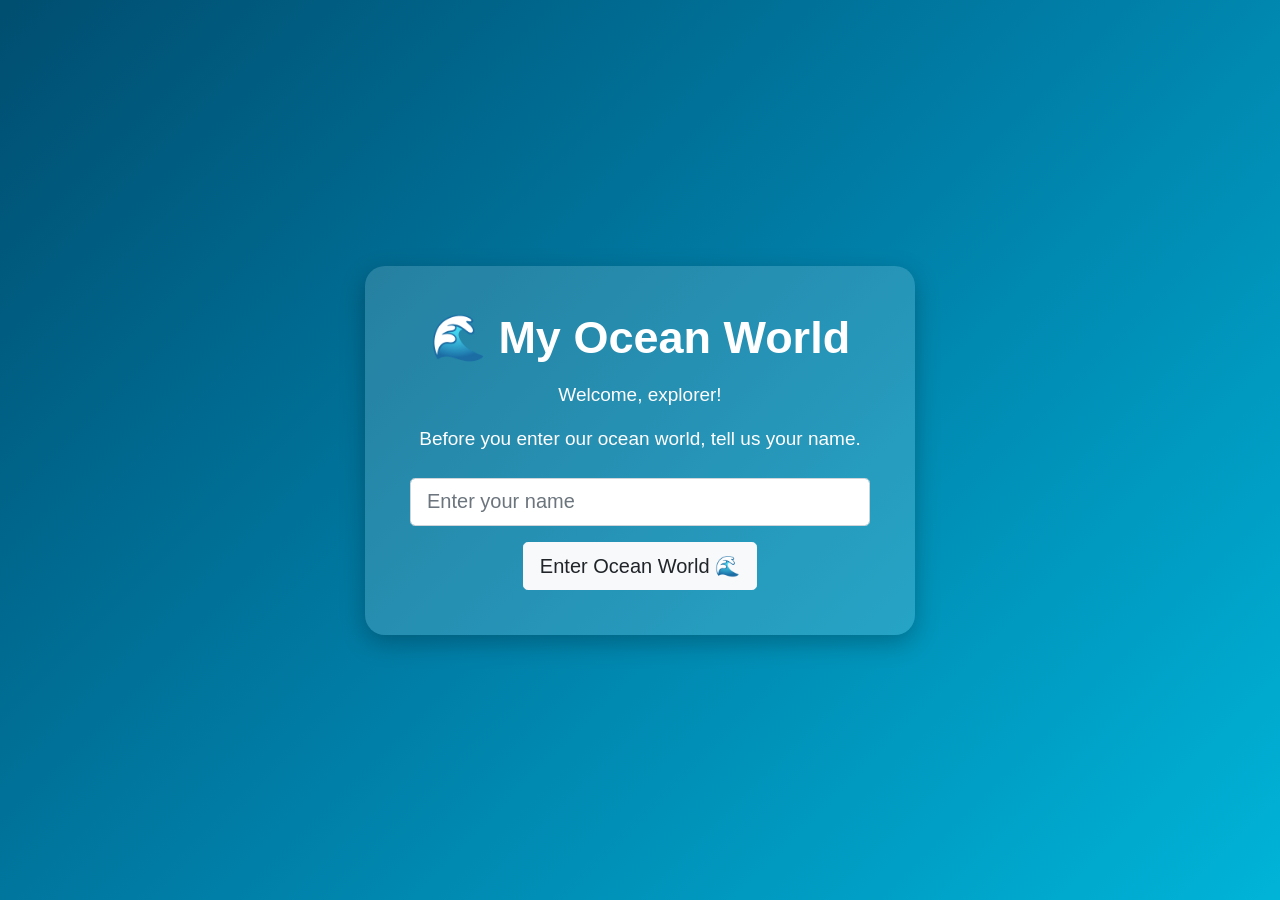
<file: index.html>
<!DOCTYPE html>
<html lang="en">
<head>
    <meta charset="utf-8">
    <meta name="viewport" content="width=device-width, initial-scale=1">
    <title>My Ocean World</title>

    <link rel="stylesheet" href="https://maxcdn.bootstrapcdn.com/bootstrap/4.3.1/css/bootstrap.min.css">
    <link rel="stylesheet" href="styles.css">
</head>

<body>
    <div id="nameScreen">
        <div class="name-box">
            <h1>🌊 My Ocean World</h1>
            <p class="mt-3">Welcome, explorer!</p>
            <p>Before you enter our ocean world, tell us your name.</p>

            <form id="nameForm">
                <div class="form-group mt-4">
                    <input
                        type="text"
                        id="visitorName"
                        class="form-control form-control-lg"
                        placeholder="Enter your name"
                        autocomplete="off"
                        required>
                </div>

                <button type="submit" class="btn btn-light btn-lg">
                    Enter Ocean World 🌊
                </button>
            </form>
        </div>
    </div>

    <div id="loadingScreen">
        <div>
            <div class="spinner-border text-light loading-spinner" role="status">
                <span class="sr-only">Loading...</span>
            </div>

            <h2>Diving into Ocean World...</h2>
            <p>Get ready for an underwater adventure! 🦈</p>
        </div>
    </div>

    <div id="mainWebsite">
        <nav class="navbar navbar-expand-sm">
            <div class="container">
                <a class="navbar-brand font-weight-bold" href="index.html">
                    🌊 Ocean World
                </a>

                <ul class="navbar-nav ml-auto">
                    <li class="nav-item">
                        <a class="nav-link" href="index.html">Home</a>
                    </li>
                    <li class="nav-item">
                        <a class="nav-link" href="animals.html">Sea Animals</a>
                    </li>
                    <li class="nav-item">
                        <a class="nav-link" href="coral.html">Coral Reefs</a>
                    </li>
                    <li class="nav-item">
                        <a class="nav-link" href="facts.html">Ocean Facts</a>
                    </li>
                </ul>
            </div>
        </nav>

        <section class="welcome-section">
            <div class="container">
                <h1 id="welcomeMessage">Welcome to My Ocean World! 🌊</h1>
                <p>
                    Discover amazing sea animals, colourful coral reefs,
                    and fascinating secrets beneath the waves.
                </p>
            </div>
        </section>

        <main class="container">
            <h2 class="section-title">🦈 Amazing Sea Animals</h2>

            <div class="row">
                <div class="col-md-4">
                    <div class="card">
                        <img
                            src="https://images.unsplash.com/photo-1560275619-4662e36fa65c?auto=format&fit=crop&w=900&q=80"
                            class="card-img-top"
                            alt="Shark swimming underwater"
                            loading="lazy">

                        <div class="card-body">
                            <h5 class="card-title">Shark</h5>
                            <p class="card-text">
                                Sharks are powerful marine predators that
                                help keep ocean ecosystems balanced.
                            </p>
                            <a href="animals.html" class="btn btn-primary">Explore</a>
                        </div>
                    </div>
                </div>

                <div class="col-md-4">
                    <div class="card">
                        <img
                            src="https://images.unsplash.com/photo-1437622368342-7a3d73a34c8f?auto=format&fit=crop&w=900&q=80"
                            class="card-img-top"
                            alt="Green sea turtle underwater"
                            loading="lazy">

                        <div class="card-body">
                            <h5 class="card-title">Sea Turtle</h5>
                            <p class="card-text">
                                Sea turtles travel across oceans and return
                                to beaches to lay eggs.
                            </p>
                            <a href="animals.html" class="btn btn-success">Explore</a>
                        </div>
                    </div>
                </div>

                <div class="col-md-4">
                    <div class="card">
                        <img
                            src="https://images.unsplash.com/photo-1545671913-b89ac1b4ac10?auto=format&fit=crop&w=900&q=80"
                            class="card-img-top"
                            alt="Octopus underwater"
                            loading="lazy">

                        <div class="card-body">
                            <h5 class="card-title">Octopus</h5>
                            <p class="card-text">
                                Octopuses have eight arms and can change
                                their colour.
                            </p>
                            <a href="animals.html" class="btn btn-info">Explore</a>
                        </div>
                    </div>
                </div>
            </div>

            <h2 class="section-title">🪸 Discover Coral Reefs</h2>

            <div class="jumbotron">
                <h3>Life Beneath the Waves</h3>
                <p>
                    Coral reefs are colourful underwater ecosystems that
                    provide homes for thousands of marine animals.
                </p>
                <a href="coral.html" class="btn btn-primary">
                    Explore Coral Reefs
                </a>
            </div>

            <h2 class="section-title">📖 Explore More Ocean Pages</h2>

            <ul class="pagination justify-content-center">
                <li class="page-item disabled">
                    <a class="page-link" href="#">Previous</a>
                </li>
                <li class="page-item active">
                    <a class="page-link" href="index.html">1</a>
                </li>
                <li class="page-item">
                    <a class="page-link" href="animals.html">2</a>
                </li>
                <li class="page-item">
                    <a class="page-link" href="coral.html">3</a>
                </li>
                <li class="page-item">
                    <a class="page-link" href="facts.html">Next</a>
                </li>
            </ul>
        </main>

        <footer>
            <p class="mb-0">
                © 2026 My Ocean World | Discover • Explore • Protect
            </p>
        </footer>
    </div>

    <script src="script.js"></script>
</body>
</html>
</file>
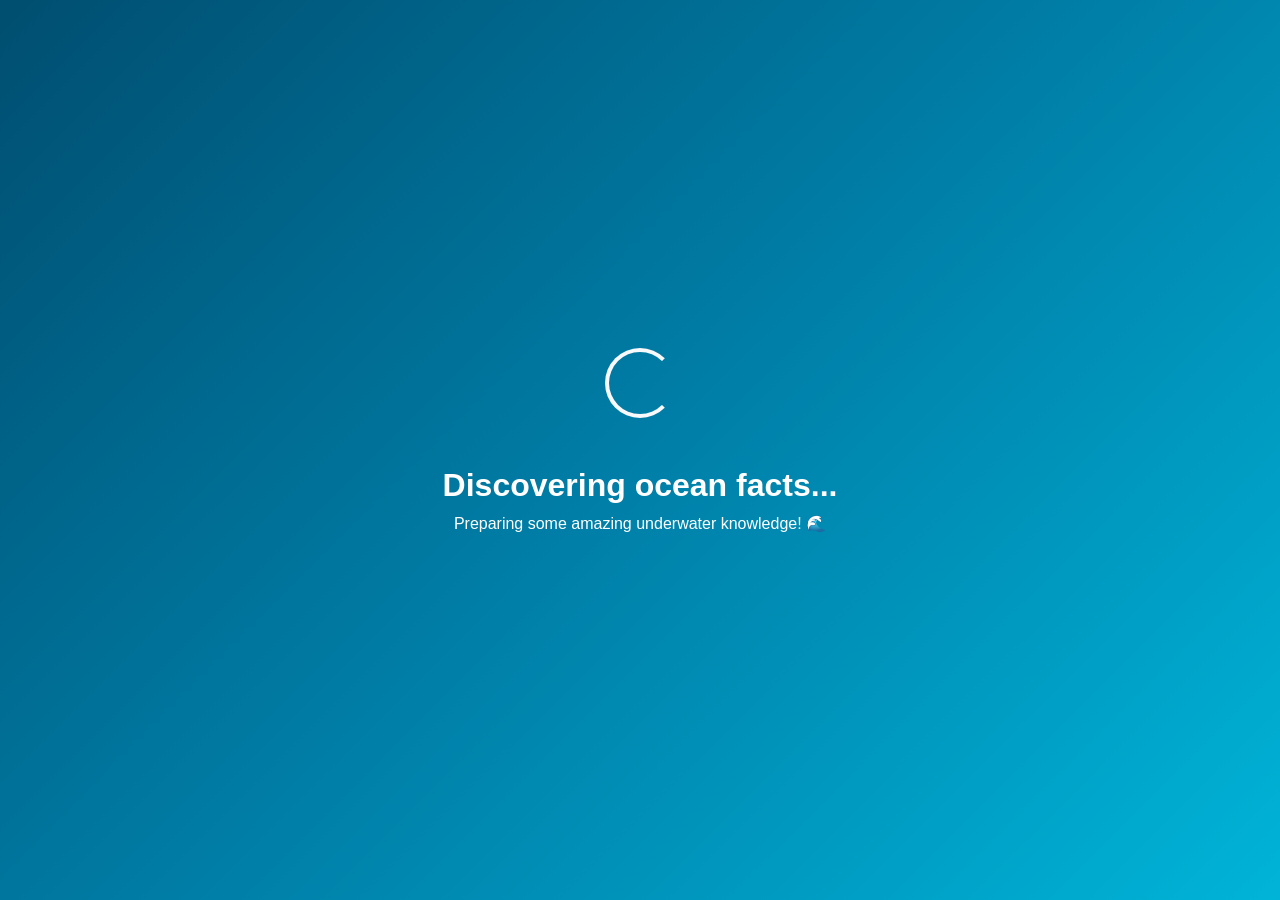
<file: facts.html>
<!DOCTYPE html>
<html lang="en">
<head>
    <meta charset="utf-8">
    <meta name="viewport" content="width=device-width, initial-scale=1">
    <title>Ocean Facts | My Ocean World</title>

    <link rel="stylesheet" href="https://maxcdn.bootstrapcdn.com/bootstrap/4.3.1/css/bootstrap.min.css">
    <link rel="stylesheet" href="styles.css">

    <style>
        #loadingScreen {
            position: fixed;
            top: 0;
            left: 0;
            z-index: 9999;
            display: flex;
            width: 100%;
            height: 100vh;
            align-items: center;
            justify-content: center;
            text-align: center;
            color: white;
            background: linear-gradient(135deg, #004e70, #007ea7, #00b4d8);
        }

        #mainWebsite {
            display: none;
        }

        .facts-hero {
            padding: 90px 20px;
            color: white;
            text-align: center;
            background:
                linear-gradient(rgba(0, 78, 112, 0.7), rgba(0, 174, 239, 0.7)),
                url("https://images.unsplash.com/photo-1484291470158-b8f8d608850d?auto=format&fit=crop&w=1600&q=80")
                center/cover;
        }

        .facts-hero h1 {
            font-size: 48px;
            font-weight: bold;
        }

        .fact-card {
            height: 100%;
            padding: 28px;
            background: white;
            border: none;
            border-radius: 10px;
            box-shadow: 0 4px 12px rgba(0, 0, 0, 0.15);
            transition: transform 0.3s;
        }

        .fact-card:hover {
            transform: translateY(-7px);
        }

        .fact-icon {
            font-size: 42px;
        }

        .fact-card h3 {
            margin-top: 15px;
            color: #006994;
            font-weight: bold;
        }

        .fun-fact {
            padding: 35px;
            color: white;
            text-align: center;
            background: linear-gradient(135deg, #007ea7, #00b4d8);
            border-radius: 10px;
        }

        .fun-fact h2 {
            font-weight: bold;
        }
    </style>
</head>

<body>
    <div id="loadingScreen">
        <div>
            <div class="spinner-border text-light mb-4"
                 style="width: 70px; height: 70px;"
                 role="status">
                <span class="sr-only">Loading...</span>
            </div>

            <h2>Discovering ocean facts...</h2>
            <p>Preparing some amazing underwater knowledge! 🌊</p>
        </div>
    </div>

    <div id="mainWebsite">
        <nav class="navbar navbar-expand-sm">
            <div class="container">
                <a class="navbar-brand font-weight-bold" href="index.html">
                    🌊 Ocean World
                </a>

                <ul class="navbar-nav ml-auto">
                    <li class="nav-item">
                        <a class="nav-link" href="index.html">Home</a>
                    </li>
                    <li class="nav-item">
                        <a class="nav-link" href="animals.html">Sea Animals</a>
                    </li>
                    <li class="nav-item">
                        <a class="nav-link" href="coral.html">Coral Reefs</a>
                    </li>
                    <li class="nav-item active">
                        <a class="nav-link" href="facts.html">Ocean Facts</a>
                    </li>
                </ul>
            </div>
        </nav>

        <header class="facts-hero">
            <div class="container">
                <h1>Fun Ocean Facts 🌊</h1>
                <p class="lead mb-0">
                    Learn fascinating facts about the ocean and sea animals.
                </p>
            </div>
        </header>

        <main class="container py-4">
            <h2 class="section-title">Amazing Ocean Facts</h2>

            <section class="row">
                <div class="col-md-4 mb-4">
                    <div class="fact-card text-center">
                        <div class="fact-icon">🌍</div>
                        <h3>Most of Earth</h3>
                        <p>
                            Oceans cover more than 70% of Earth's surface and contain
                            most of the planet's water.
                        </p>
                    </div>
                </div>

                <div class="col-md-4 mb-4">
                    <div class="fact-card text-center">
                        <div class="fact-icon">🌊</div>
                        <h3>Deep Waters</h3>
                        <p>
                            The deepest known part of the ocean is the Mariana Trench,
                            which is deeper than Mount Everest is tall.
                        </p>
                    </div>
                </div>

                <div class="col-md-4 mb-4">
                    <div class="fact-card text-center">
                        <div class="fact-icon">💨</div>
                        <h3>Ocean Oxygen</h3>
                        <p>
                            Tiny ocean plants called phytoplankton produce a large
                            amount of the oxygen we breathe.
                        </p>
                    </div>
                </div>
            </section>

            <h2 class="section-title">Fun Sea Animal Facts</h2>

            <section class="row">
                <div class="col-md-4 mb-4">
                    <div class="fact-card text-center">
                        <div class="fact-icon">🦈</div>
                        <h3>Sharks</h3>
                        <p>
                            Sharks have existed for more than 400 million years,
                            long before the dinosaurs appeared.
                        </p>
                    </div>
                </div>

                <div class="col-md-4 mb-4">
                    <div class="fact-card text-center">
                        <div class="fact-icon">🐢</div>
                        <h3>Sea Turtles</h3>
                        <p>
                            Some sea turtles can travel thousands of kilometres and
                            return to the beach where they were born.
                        </p>
                    </div>
                </div>

                <div class="col-md-4 mb-4">
                    <div class="fact-card text-center">
                        <div class="fact-icon">🐙</div>
                        <h3>Octopuses</h3>
                        <p>
                            Octopuses have three hearts, blue blood, and eight arms
                            covered with suction cups.
                        </p>
                    </div>
                </div>
            </section>

            <section class="fun-fact my-4">
                <h2>Did You Know? 🐋</h2>
                <p class="mb-0">
                    The blue whale is the largest animal ever known to have lived
                    on Earth. Its heart can be as large as a small car!
                </p>
            </section>

            <h2 class="section-title">More Interesting Facts</h2>

            <section class="row">
                <div class="col-md-6 mb-4">
                    <div class="fact-card">
                        <h3>🐬 Dolphins</h3>
                        <p>
                            Dolphins communicate using clicks, whistles, and body
                            movements. They can also recognise themselves in mirrors.
                        </p>
                    </div>
                </div>

                <div class="col-md-6 mb-4">
                    <div class="fact-card">
                        <h3>🪼 Jellyfish</h3>
                        <p>
                            Jellyfish have no bones, brain, or heart. They use their
                            tentacles to catch food and protect themselves.
                        </p>
                    </div>
                </div>

                <div class="col-md-6 mb-4">
                    <div class="fact-card">
                        <h3>⭐ Starfish</h3>
                        <p>
                            Starfish are not actually fish. They are animals that can
                            regrow some of their lost arms.
                        </p>
                    </div>
                </div>

                <div class="col-md-6 mb-4">
                    <div class="fact-card">
                        <h3>🪸 Coral Reefs</h3>
                        <p>
                            Coral reefs are home to about 25% of all marine species,
                            even though they cover less than 1% of the ocean floor.
                        </p>
                    </div>
                </div>
            </section>

            <div class="text-center my-4">
                <a href="animals.html" class="btn btn-primary mr-2">
                    Explore Sea Animals
                </a>
                <a href="index.html" class="btn btn-info">
                    Return Home
                </a>
            </div>
        </main>

        <footer>
            <p class="mb-0">
                © 2026 My Ocean World | Discover • Explore • Protect
            </p>
        </footer>
    </div>

    <script>
        window.addEventListener("load", function () {
            setTimeout(function () {
                document.getElementById("loadingScreen").style.display = "none";
                document.getElementById("mainWebsite").style.display = "block";
            }, 1500);
        });
    </script>
</body>
</html>
</file>
<file: styles.css>
body {
    background-color: #e8f8ff;
    font-family: Arial, sans-serif;
}

#nameScreen,
#loadingScreen {
    position: fixed;
    top: 0;
    left: 0;
    width: 100%;
    height: 100vh;
    justify-content: center;
    align-items: center;
    text-align: center;
    color: white;
}

#nameScreen {
    display: flex;
    background: linear-gradient(135deg, #004e70, #007ea7, #00b4d8);
    z-index: 10000;
}

.name-box {
    width: 90%;
    max-width: 550px;
    padding: 45px;
    background-color: rgba(255, 255, 255, 0.15);
    border-radius: 20px;
    box-shadow: 0 8px 25px rgba(0, 0, 0, 0.25);
}

.name-box h1 {
    font-size: 45px;
    font-weight: bold;
}

.name-box p {
    font-size: 19px;
}

#loadingScreen {
    display: none;
    background: linear-gradient(135deg, #006994, #00a6d6, #63d9ef);
    z-index: 9999;
}

.loading-spinner {
    width: 70px;
    height: 70px;
}

#loadingScreen h2 {
    margin-top: 20px;
    font-weight: bold;
}

#mainWebsite {
    display: none;
}

.navbar {
    background-color: #006994;
}

.navbar-brand,
.nav-link {
    color: white !important;
}

.nav-link:hover {
    background-color: #008acb;
    border-radius: 5px;
}

.welcome-section {
    padding: 80px 20px;
    color: white;
    text-align: center;
    background: linear-gradient(
        rgba(0, 105, 148, 0.8),
        rgba(0, 174, 239, 0.8)
    );
}

.welcome-section h1 {
    font-size: 48px;
    font-weight: bold;
}

.welcome-section p {
    font-size: 20px;
}

.section-title {
    margin: 40px 0 20px;
    color: #006994;
    font-weight: bold;
}

.card {
    margin-bottom: 25px;
    border: none;
    box-shadow: 0 4px 12px rgba(0, 0, 0, 0.15);
    transition: 0.3s;
}

.card:hover {
    transform: translateY(-7px);
}

.card-img-top {
    height: 200px;
    object-fit: cover;
}

footer {
    margin-top: 40px;
    padding: 20px;
    color: white;
    text-align: center;
    background-color: #006994;
}
</file>
